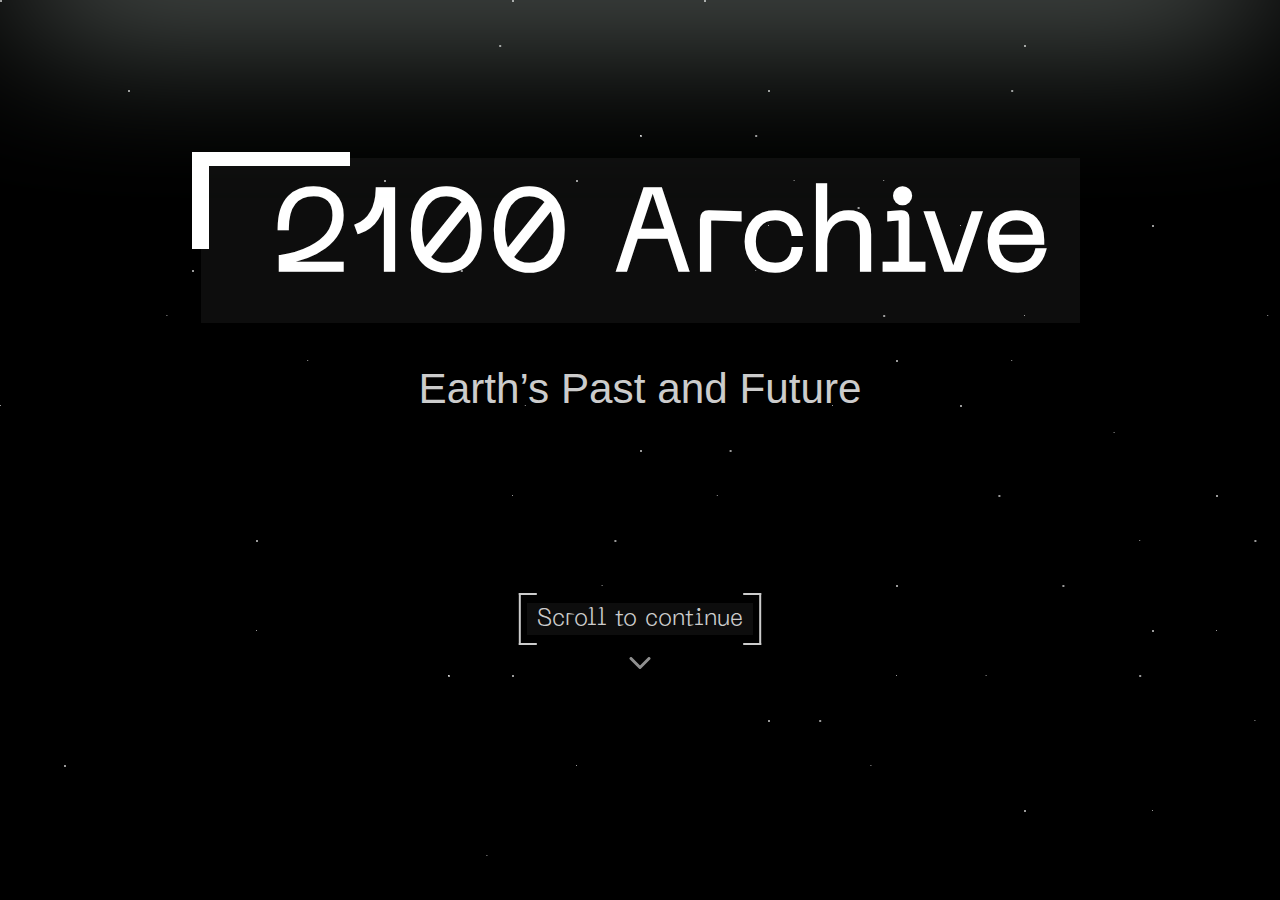
<file: intro.html>
<!DOCTYPE html>
<html lang="en">
<head>
    <meta charset="UTF-8" />
    <meta name="viewport" content="width=device-width, initial-scale=1.0" />
    <link rel="stylesheet" href="CSS/intro.css">
    <title>2100 Archive Teste</title>
</head>
<body>
    <div id="Intro">       

        <!-- Título -->
        <section class="IntroSection intro">

            <div id="cantoTitulo">   
                <h1>2100 Archive</h1>
                <div id="LineVertical"></div>
                <div id="LineHorizontal"></div>
            </div> 

            <h2>Earth’s Past and Future</h2>

            

            <div class="scroll-hint">
                <div class="bracket-box">
                    <div class="bracket left"></div>
                    <div class="scroll-text">Scroll to continue</div>
                    <div class="bracket right"></div>
                </div>
                <div class="scroll-arrow">
                    <svg width="36" height="36" viewBox="0 0 24 24" fill="none" stroke="#ccc" stroke-width="2" stroke-linecap="round" stroke-linejoin="round">
                    <polyline points="6 9 12 15 18 9" />
                    </svg>
                </div>
                </div>
                                
        </section>

        <div class="content">
            <div class="center-glowIntro"></div>
            <!-- Descrição -->
            <section class="IntroSection text-section">
                <div class="section-content">
                <h3>Visual representation of Earth<br>from 1950 to 2100</h3>
                <p>An interactive experience that allows you to explore different scenarios across regions of the planet between 1950 and 2100,
                visualizing how each area is more or less affected by human activity.</p>
                <p>Interact with real-world data to understand the environmental, social, and climate transformations over time.</p>
                <p>Voice and gesture interaction, try saying the name of theinformation, or the icons label.</p>
                </div>
                <div class="icon-row">
                    <img src="Data/zoomICON.png" alt="Icon 1">
                    <img src="Data/moveICON.png" alt="Icon 2">
                    <img src="Data/voiceICON.png" alt="Icon 3">
                </div>
            </section>

            <!-- About -->
            <section class="IntroSection text-section">
                <div class="section-content">
                <h3>About the Project</h3>
                <p>This project was developed by Carolina Rodrigues (2022237789), Rafael Silva (2022209841), and Simão Cunha (2022217533), as part of the course Project 4 – Interactive Multimedia, under the supervision of professors Sérgio Rebelo and Pedro Silva.</p>
                </div>
            </section>

            <!-- Enter -->
            <section class="IntroSection enter-button">
                <div>
                    <a href="index.html">Enter</a>

                    <div id="LineVerticalEnter"></div>
                    <div id="LineHorizontalEnter"></div>
                    <div id="LineVerticalEnter2"></div>
                    <div id="LineHorizontalEnter2"></div>
                </div>
            </section>
        </div>
        <div class="starfield"></div>
        <div class="starfield stars2"></div>
        <div class="starfield stars2 stars3"></div>
        <div class="starfield stars2 stars4"></div>
        <div class="starfield stars2 stars5"></div>
        <div class="starfield stars2 stars6"></div>
    </div>

</body>
</html>
</file>
<file: CSS/intro.css>
* {
    margin: 0;
    padding: 0;
    /*box-sizing: border-box;*/
}

::-moz-selection { 
  color: rgb(0, 0, 0);
  background: rgb(255, 255, 255);
}

::selection {
  color: rgb(0, 0, 0);
  background: rgb(255, 255, 255);
}

@import url('https://fonts.googleapis.com/css2?family=Inter:ital,opsz,wght@0,14..32,100..900;1,14..32,100..900&display=swap');

@font-face {
    font-family: machinaLight;
    src: url("../Font/PPNeueMachina-Light.otf") format("opentype");
}

#Intro {
  overflow: hidden;
    margin-left: -25vw;
    height: 100vh;
    font-family: 'Inter', sans-serif;
    color: white;
    background: black;
    scroll-behavior: smooth;
    overflow-y: auto;
}

.IntroSection {
    height: 120vh;
    width: 100%;
    display: flex;
    flex-direction: column;
    justify-content: center;
    align-items: center;
    text-align: center;
    padding: 0 10%;
}

.MobileSection {
    margin-top: -10vh;
    height: 0vh;
    width: 100%;
    flex-direction: column;
    justify-content: center;
    align-items: center;
    text-align: center;
    padding: 0 10%;
}

.MobileSection p {
  font-size:4vh;
  width:50%;
  position:relative;
  left:25%;
  bottom:26vh;
  font-weight: 300;
  font-size: 3.3vw;
  color: #ccc;
}


.center-glowIntro {
    position: absolute;
    left: 50vw;
    top: -7vh;
    width: 97%;
    height: 10vh;
    background: linear-gradient(to bottom, #ffffff, #00ff6611);
    transform: translateX(-50%);
    filter: blur(9vh);
    z-index: 1;
    pointer-events: none;
}


/*--------------------------------------------------- Traços nas boxes*/
#LineVertical {
    position: relative;
    left: -1%;
    top: -100%;
    width: 2%;
    height: 55%;
    background-color: white;
}

#LineHorizontal {
    position: relative;
    left: -1%;
    top: -159%;
    width: 18%;
    height: 9%;
    background-color: white;
}

#LineVerticalEnter {
  position: relative;
    left: -1%;
    top: -100%;
    width: 2%;
    height: 55%;
    background-color: white;
}

#LineVerticalEnter2 {
  position: relative;
    left: 99%;
    top: -116%;
    width: 2%;
    height: 55%;
    background-color: white;
}

#LineHorizontalEnter {
    position: relative;
    left: -1%;
    top: -159%;
    width: 18%;
    height: 7%;
    background-color: white;
}

#LineHorizontalEnter2 {
    position: relative;
    left: 83.1%;
    top: -119%;
    width: 18%;
    height: 6%;
    background-color: white;
}
/*--------------------------------------------------- Fim dos traços nas boxes*/

.text-section {
  margin-left: -15vh;
}


.intro {
  margin-top: -23vh;
}


.intro h1 {
    font-family: machinaLight;
    font-size: 9vw;
    letter-spacing: 2px;
    position: relative;
    display: inline-block;
    padding: 3vh 3vh 3vh 8vh; 
    background-color: rgba(255, 255, 255, 0.05)
}

.intro h2 {
    padding-top: 3vh;
    font-weight: 300;
    font-size: 3.3vw;
    color: #ccc;
    margin-top: 15px;
}

.scroll-hint {
  position: relative;
  top: 20vh;
  display: flex;
  flex-direction: column;
  align-items: center;
  font-family: machinaLight;
}



@keyframes pulse {
  0%, 100% { opacity: 0 }
  50% { opacity: 1 }
}


.bracket-box {
  display: flex;
  align-items: center;
}

.scroll-text {
  font-size: 2.5vh;
  background-color: rgba(255, 255, 255, 0.05);
  color: #ccc;
  padding: 0.3rem 0.6rem;
  animation: pulse 2s infinite;
}

.bracket {
  width: 1.8vh;
  height: 5.3vh;
  border: 2px solid #ccc;
  position: relative;
  animation: pulse 2s infinite;
}

.bracket.left {
  transform: translate(1vw, 0);
  border-right: none;
  margin-right: 0.2rem;
}

.bracket.right {
  transform: translate(-1vw, 0);
  border-left: none;
  margin-left: 0.2rem;
}

.scroll-arrow {
  font-size: 1.8rem;
  animation: bounce 2s infinite;
  color: white;
  opacity: 0.7;
}

@keyframes bounce {
  0%, 100% { transform: translateY(0); }
  50% { transform: translateY(6px); }
}

.contentIntro {
  margin-top: 25vh;
}

.section-content {
    max-width: 50vw;
    text-align: left;
}

.section-content h3 {
    font-family: machinaLight;
    color: #f0f0f0;
    font-size: 5vh;
    padding-bottom: 5vh;
    font-weight: bold;
}

.section-content p {
    color: #ccc;
    font-size: 3.1vh;
    margin-left: 4.2vw;
}

.enter-button {
  height: 65vh;
}

.enter-button a {
    font-family: machinaLight;
    margin-top: -25vh;
    color: white;
    text-decoration: none;
    padding: 0vh 3vh 0vh 3vh; 
    background-color: rgba(255, 255, 255, 0.05);
    font-size: 5.5vh;
    transition: 0.3s;
    cursor: pointer;
}

.enter-button a:hover {
    background: rgba(255, 255, 255, 0.932);
    color: black;
}  



/*-------------------------------------------------------- Estrelas*/
.starfield {
  position: fixed;
  top: 0;
  left: 0;
  width: 100%;
  height: 100%;
  background: transparent;
  overflow: hidden;
  pointer-events: none;
}

.starfield::before {
  content: '';
  position: absolute;
  top: 0;
  left: 0;
  width: 2px;
  height: 2px;
  background: white;
  box-shadow:
    10vw 10vh white,
    30vw 20vh white,
    50vw 15vh white,
    70vw 40vh white,
    90vw 25vh white,
    20vw 60vh white,
    40vw 75vh white,
    60vw 80vh white,
    80vw 90vh white,
    95vw 55vh white,
    5vw 85vh white,
    15vw 30vh white;
  animation: starsMove 30s linear infinite;
  opacity: 0.6;
  filter: blur(0.5px);
}

@keyframes starsMove {
  0% { transform: translateX(-100vh); }
  100% { transform: translateX(100vh); }
}

.stars2::before {
  content: '';
  position: absolute;
  top: 5%;
  left: -100%;
  width: 2px;
  height: 2px;
  background: white;
  box-shadow:
    10vw 10vh white,
    30vw 20vh white,
    50vw 15vh white,
    70vw 40vh white,
    90vw 25vh white,
    20vw 60vh white,
    40vw 75vh white,
    60vw 80vh white,
    80vw 90vh white,
    95vw 55vh white,
    5vw 85vh white,
    15vw 30vh white,
    12vw 5vh white,
    25vw 10vh white,
    37vw 33vh white,
    49vw 20vh white,
    63vw 5vh white,
    74vw 10vh white,
    85vw 45vh white,
    91vw 15vh white,
    6vw 40vh white,
    18vw 70vh white,
    27vw 60vh white,
    34vw 90vh white,
    45vw 55vh white,
    53vw 75vh white,
    68vw 70vh white,
    77vw 90vh white,
    88vw 65vh white,
    97vw 35vh white,
    9vw 15vh white,
    19vw 5vh white,
    29vw 25vh white,
    39vw 45vh white,
    48vw 65vh white,
    59vw 85vh white;
  animation: starsMove 30s linear infinite;
  opacity: 0.6;
  filter: blur(0.5px);
}

.stars3::before {
  top: -10%;
  left: 30%;
  width: 2px;
  height: 2px;
  animation: starsMove 35s linear infinite;
}

.stars4::before {
  top: 55%;
  left: -100vw;
  width: 1px;
  height: 1px;
  animation: starsMove 15s linear infinite;
}

.stars5::before {
  top: 30%;
  left: -50vw;
  width: 1px;
  height: 1px;
  animation: starsMove 45s linear infinite;
}

.stars6::before {
  top: 15%;
  left: 50vw;
  width: 1px;
  height: 1px;
  animation: starsMove 50s linear infinite;
}




/*------------------------- Transição Intro para main*/
#PlanetMain {
  display: none;
} 

.icon-row {
  display: flex;
  justify-content: center;
  gap: 30px;
  margin-top: 30px;
}

.icon-row img {
  width: 15%;
  height: auto;
}

::-webkit-scrollbar {
  width: 0px;
  height: 0px;
}
</file>
